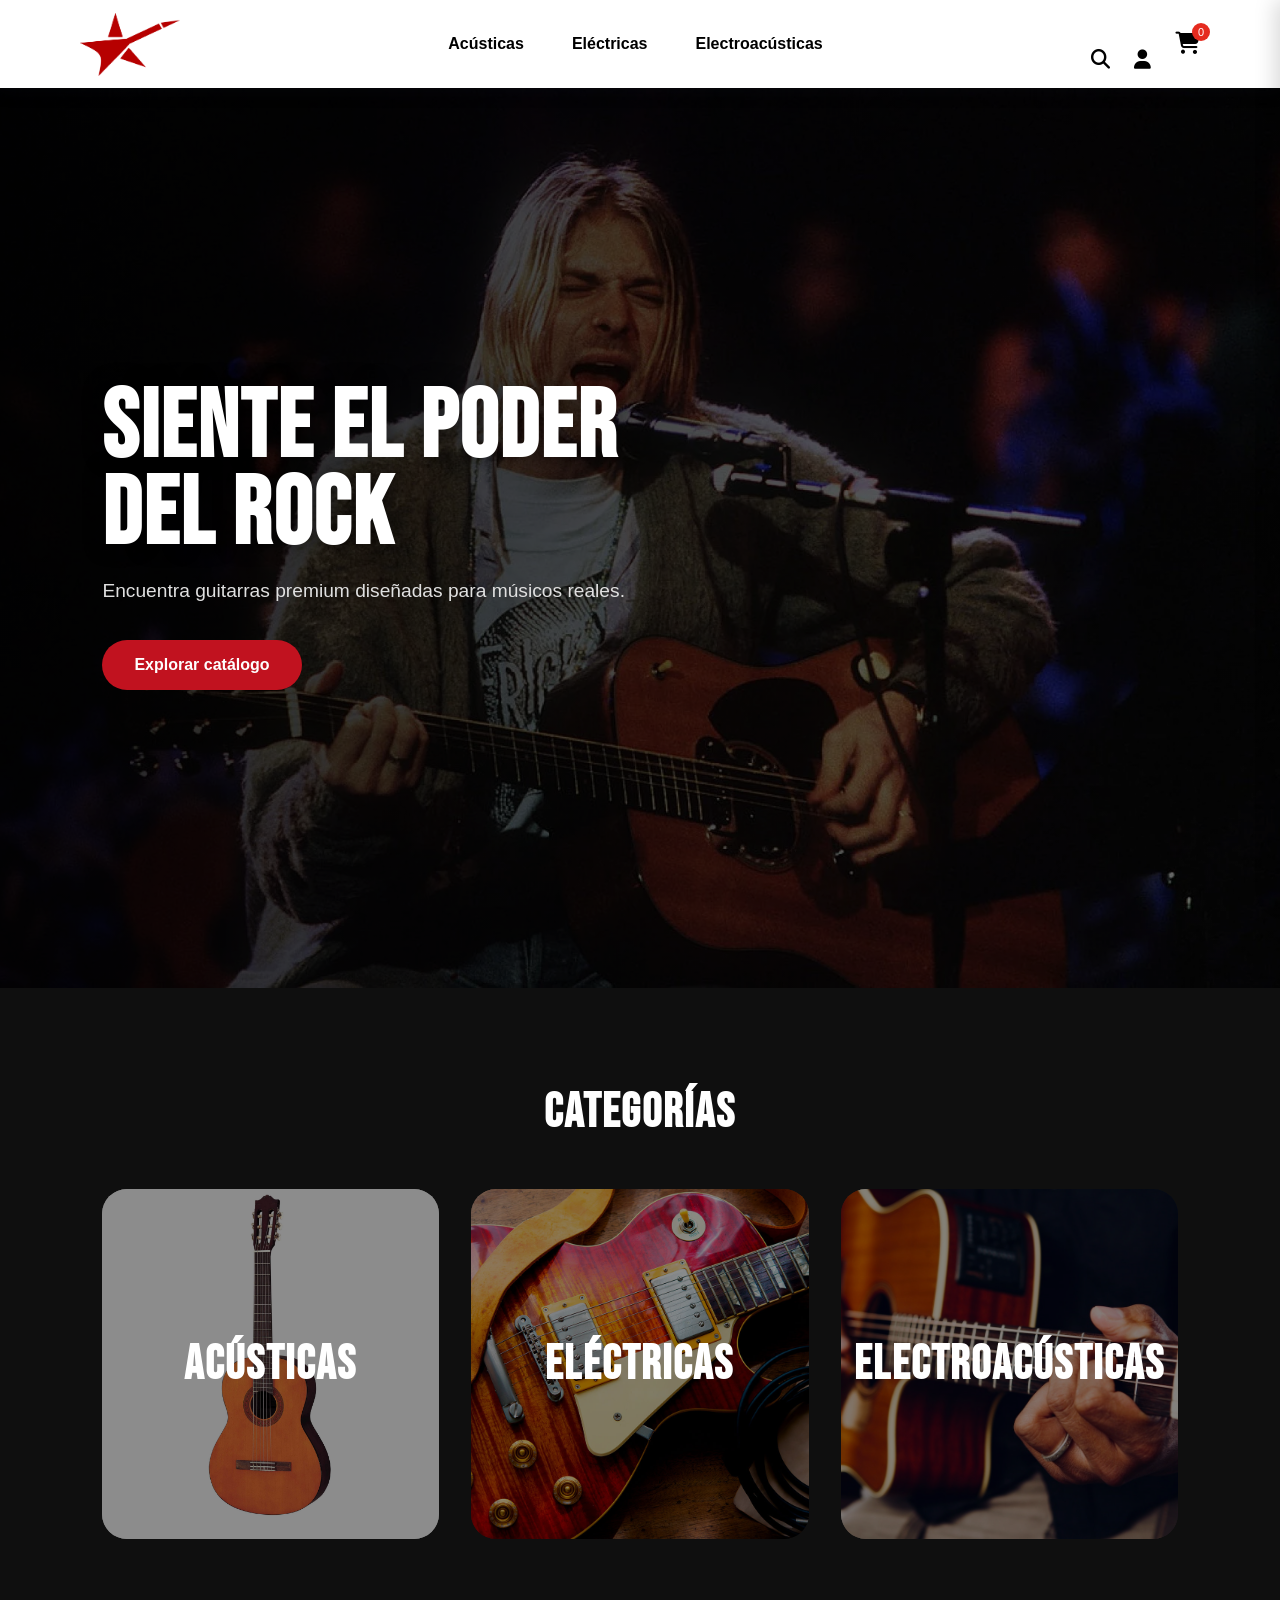
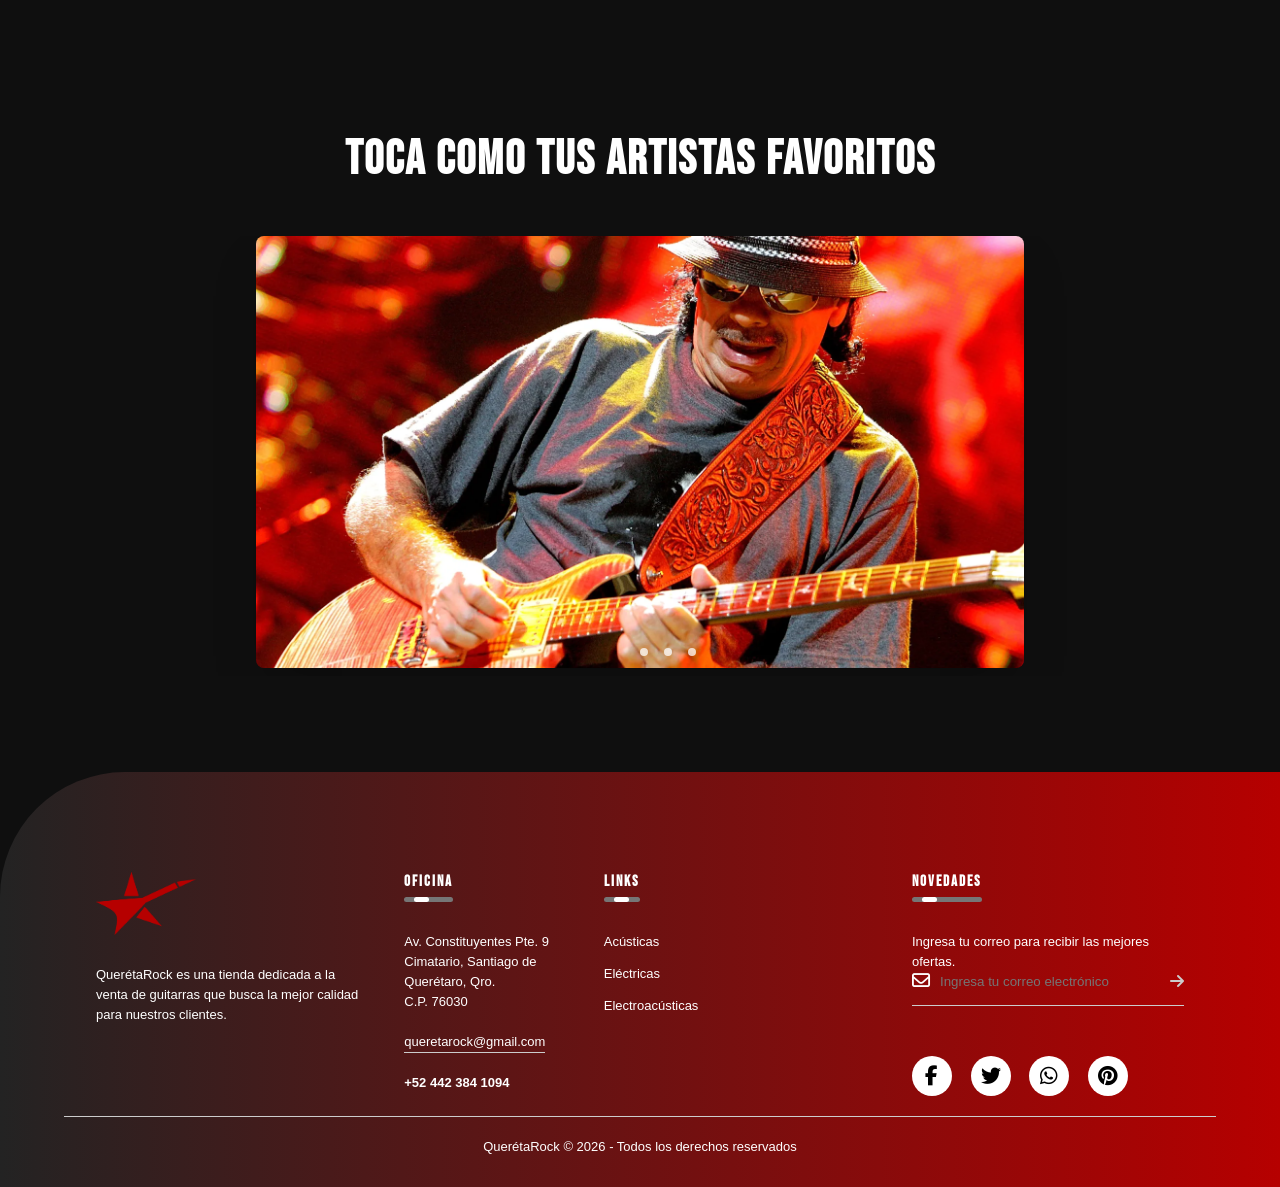
<file: QueretaRock/index.html>
<!DOCTYPE html>
<html lang="es">
<head>
    <meta charset="UTF-8">
    <meta name="viewport" content="width=device-width, initial-scale=1.0">
    <title>QuerétaRock</title>

    <!-- ============== FONTS ============== -->
    <link rel="preconnect" href="https://fonts.googleapis.com">
    <link rel="preconnect" href="https://fonts.gstatic.com" crossorigin>
    <link href="https://fonts.googleapis.com/css2?family=Bebas+Neue&family=Poppins:wght@300;400;500;600;700&display=swap" rel="stylesheet">

    <!-- ============== FONT AWESOME ============== -->
    <link rel="stylesheet" href="https://cdnjs.cloudflare.com/ajax/libs/font-awesome/6.5.1/css/all.min.css">

    <!-- ============== ICON ============== -->
    <link rel="icon" type="image/x-icon" href="assets/img/icons/logo.ico">

    <!-- ============== CSS ============== -->
    <link rel="stylesheet" href="assets/css/main.css">
    <link rel="stylesheet" href="assets/css/pages/nav.css">
    <link rel="stylesheet" href="assets/css/pages/cart.css">
    <link rel="stylesheet" href="assets/css/components/slider.css">
    <link rel="stylesheet" href="assets/css/components/footer.css">
</head>
<body>

    <!-- ============== OVERLAY ============== -->
    <div class="cart-overlay" id="cartOverlay"></div>

    <!-- ============== CART SIDEBAR ============== -->
    <aside class="cart-sidebar" id="cartSidebar">
        <div class="cart-header">
            <h2>Tu Carrito</h2>
            <button id="closeCart" class="close-cart">
                <i class="fa-solid fa-xmark"></i>
            </button>
        </div>

        <div class="cart-content" id="cartContent"></div>

        <div class="cart-summary">
            <div class="summary-row total">
                <span>Total</span>
                <span id="cartTotal">$0 MXN</span>
            </div>
            <p class="shipping-note">Envío calculado al finalizar la compra</p>
        </div>

        <div class="checkout-section">
            <button class="checkout-btn">Pagar Pedido</button>
        </div>
    </aside>

    <!-- ============== HEADER ============== -->
    <header class="header sticky">
        <nav class="nav container">
            <div class="nav__data">
                <a href="#" class="nav__logo">
                    <img class="logo" src="assets/img/icons/logo.png" alt="logo">
                </a>
            </div>

            <!-- NAV MENU -->
            <div class="nav__menu show-menu" id="nav-menu">
                <ul class="nav__list">

                    <li class="dropdown__item">
                        <div class="nav__link">Acústicas</div>
                        <ul class="dropdown__menu">
                            <li class="dropdown__subitem">
                                <div class="dropdown__link">Marcas</div>
                                <ul class="dropdown__submenu">
                                    <li><a href="pages/products.html" class="dropdown__sublink">Fender</a></li>
                                    <li><a href="pages/products.html" class="dropdown__sublink">Epiphone</a></li>
                                    <li><a href="pages/products.html" class="dropdown__sublink">Yamaha</a></li>
                                </ul>
                            </li>
                            <li class="dropdown__subitem">
                                <div class="dropdown__link">Modelo</div>
                                <ul class="dropdown__submenu">
                                    <li><a href="#" class="dropdown__sublink">00 (Grand Concert)</a></li>
                                    <li><a href="#" class="dropdown__sublink">000 (Auditorium)</a></li>
                                    <li><a href="#" class="dropdown__sublink">Grand Performance</a></li>
                                </ul>
                            </li>
                        </ul>
                    </li>

                    <li class="dropdown__item">
                        <div class="nav__link">Eléctricas</div>
                        <ul class="dropdown__menu">
                            <li class="dropdown__subitem">
                                <div class="dropdown__link">Marcas</div>
                                <ul class="dropdown__submenu">
                                    <li><a href="pages/products.html" class="dropdown__sublink">Fender</a></li>
                                    <li><a href="pages/products.html" class="dropdown__sublink">Gibson</a></li>
                                    <li><a href="pages/products.html" class="dropdown__sublink">Jackson</a></li>
                                </ul>
                            </li>
                            <li class="dropdown__subitem">
                                <div class="dropdown__link">Modelo</div>
                                <ul class="dropdown__submenu">
                                    <li><a href="#" class="dropdown__sublink">Flying V</a></li>
                                    <li><a href="#" class="dropdown__sublink">Les Paul</a></li>
                                    <li><a href="#" class="dropdown__sublink">Stratocaster</a></li>
                                </ul>
                            </li>
                        </ul>
                    </li>

                    <li class="dropdown__item">
                        <div class="nav__link">Electroacústicas</div>
                        <ul class="dropdown__menu">
                            <li class="dropdown__subitem">
                                <div class="dropdown__link">Marcas</div>
                                <ul class="dropdown__submenu">
                                    <li><a href="pages/products.html" class="dropdown__sublink">Ibanez</a></li>
                                    <li><a href="pages/products.html" class="dropdown__sublink">Martin</a></li>
                                    <li><a href="pages/products.html" class="dropdown__sublink">Yamaha</a></li>
                                </ul>
                            </li>
                            <li class="dropdown__subitem">
                                <div class="dropdown__link">Modelo</div>
                                <ul class="dropdown__submenu">
                                    <li><a href="#" class="dropdown__sublink">Dreadnought</a></li>
                                    <li><a href="#" class="dropdown__sublink">Jumbo</a></li>
                                    <li><a href="#" class="dropdown__sublink">Parlour</a></li>
                                </ul>
                            </li>
                        </ul>
                    </li>

                </ul>
            </div>

            <!-- NAV ICONS -->
            <div class="nav-icons">
                <i class="fas fa-search"></i>
                <a href="pages/user.html" id="userLink">
                    <i class="fas fa-user"></i>
                </a>
                <button id="cartButton" class="cart-btn">
                    <i class="fas fa-shopping-cart"></i>
                    <span class="cart-count" id="cartCount">0</span>
                </button>
            </div>
        </nav>
    </header>

    <!-- ============== HERO ============== -->
    <section class="hero">
        <div class="hero-overlay"></div>
        <div class="hero-content">
            <h2>Siente el poder del Rock</h2>
            <p>Encuentra guitarras premium diseñadas para músicos reales.</p>
            <a href="pages/products.html">
                <button class="hero-btn">Explorar catálogo</button>
            </a>
        </div>
    </section>

    <!-- ============== CATEGORÍAS ============== -->
    <section class="categories">
        <h2 class="section-title">Categorías</h2>
        <div class="categories-container">
            <a href="pages/products.html" class="category-card acoustic">
                <div class="category-overlay"></div>
                <h3>Acústicas</h3>
            </a>
            <a href="pages/products.html" class="category-card electric">
                <div class="category-overlay"></div>
                <h3>Eléctricas</h3>
            </a>
            <a href="pages/products.html" class="category-card electro">
                <div class="category-overlay"></div>
                <h3>Electroacústicas</h3>
            </a>
        </div>
    </section>

    <!-- ============== ARTISTAS ============== -->
    <section class="featured-products">
        <h2 class="section-title">TOCA COMO TUS ARTISTAS FAVORITOS</h2>
        <section class="slider__container">
            <div class="slider__wrapper">
                <div class="slider">
                    <img id="slide-1" src="assets/img/categories/santana.webp" alt="Santana">
                    <img id="slide-2" src="assets/img/categories/manu.webp" alt="Manu Chao">
                    <img id="slide-3" src="assets/img/categories/juanes.webp" alt="Juanes">
                </div>
                <div class="slider__nav">
                    <a href="#slide-1"></a>
                    <a href="#slide-2"></a>
                    <a href="#slide-3"></a>
                </div>
            </div>
        </section>
    </section>

    <!-- ============== FOOTER ============== -->
    <footer>
        <div class="row">
            <div class="col">
                <img class="logo" src="assets/img/icons/logo.png" alt="logo">
                <p>QuerétaRock es una tienda dedicada a la venta de guitarras que busca
                    la mejor calidad para nuestros clientes.</p>
            </div>
            <div class="col">
                <h3>Oficina <div class="underline"><span></span></div></h3>
                <p>Av. Constituyentes Pte. 9</p>
                <p>Cimatario, Santiago de Querétaro, Qro.</p>
                <p>C.P. 76030</p>
                <p class="email-id">queretarock@gmail.com</p>
                <h4>+52 442 384 1094</h4>
            </div>
            <div class="col">
                <h3>Links <div class="underline"><span></span></div></h3>
                <ul>
                    <li class="footer-list"><a href="pages/products.html">Acústicas</a></li>
                    <li class="footer-list"><a href="pages/products.html">Eléctricas</a></li>
                    <li class="footer-list"><a href="pages/products.html">Electroacústicas</a></li>
                </ul>
            </div>
            <div class="col">
                <h3>Novedades <div class="underline"><span></span></div></h3>
                <p>Ingresa tu correo para recibir las mejores ofertas.</p>
                <form>
                    <i class="far fa-envelope"></i>
                    <input type="email" placeholder="Ingresa tu correo electrónico" required>
                    <button type="submit"><i class="fas fa-arrow-right"></i></button>
                </form>
                <div class="social-icons">
                    <i class="fab fa-facebook-f"></i>
                    <i class="fab fa-twitter"></i>
                    <i class="fab fa-whatsapp"></i>
                    <i class="fab fa-pinterest"></i>
                </div>
            </div>
        </div>
        <hr>
        <p class="copyright">QuerétaRock © 2026 - Todos los derechos reservados</p>
    </footer>

    <!-- ============== JAVASCRIPT ============== -->
    <script type="module" src="assets/js/main.js"></script>

</body>
</html>
</file>
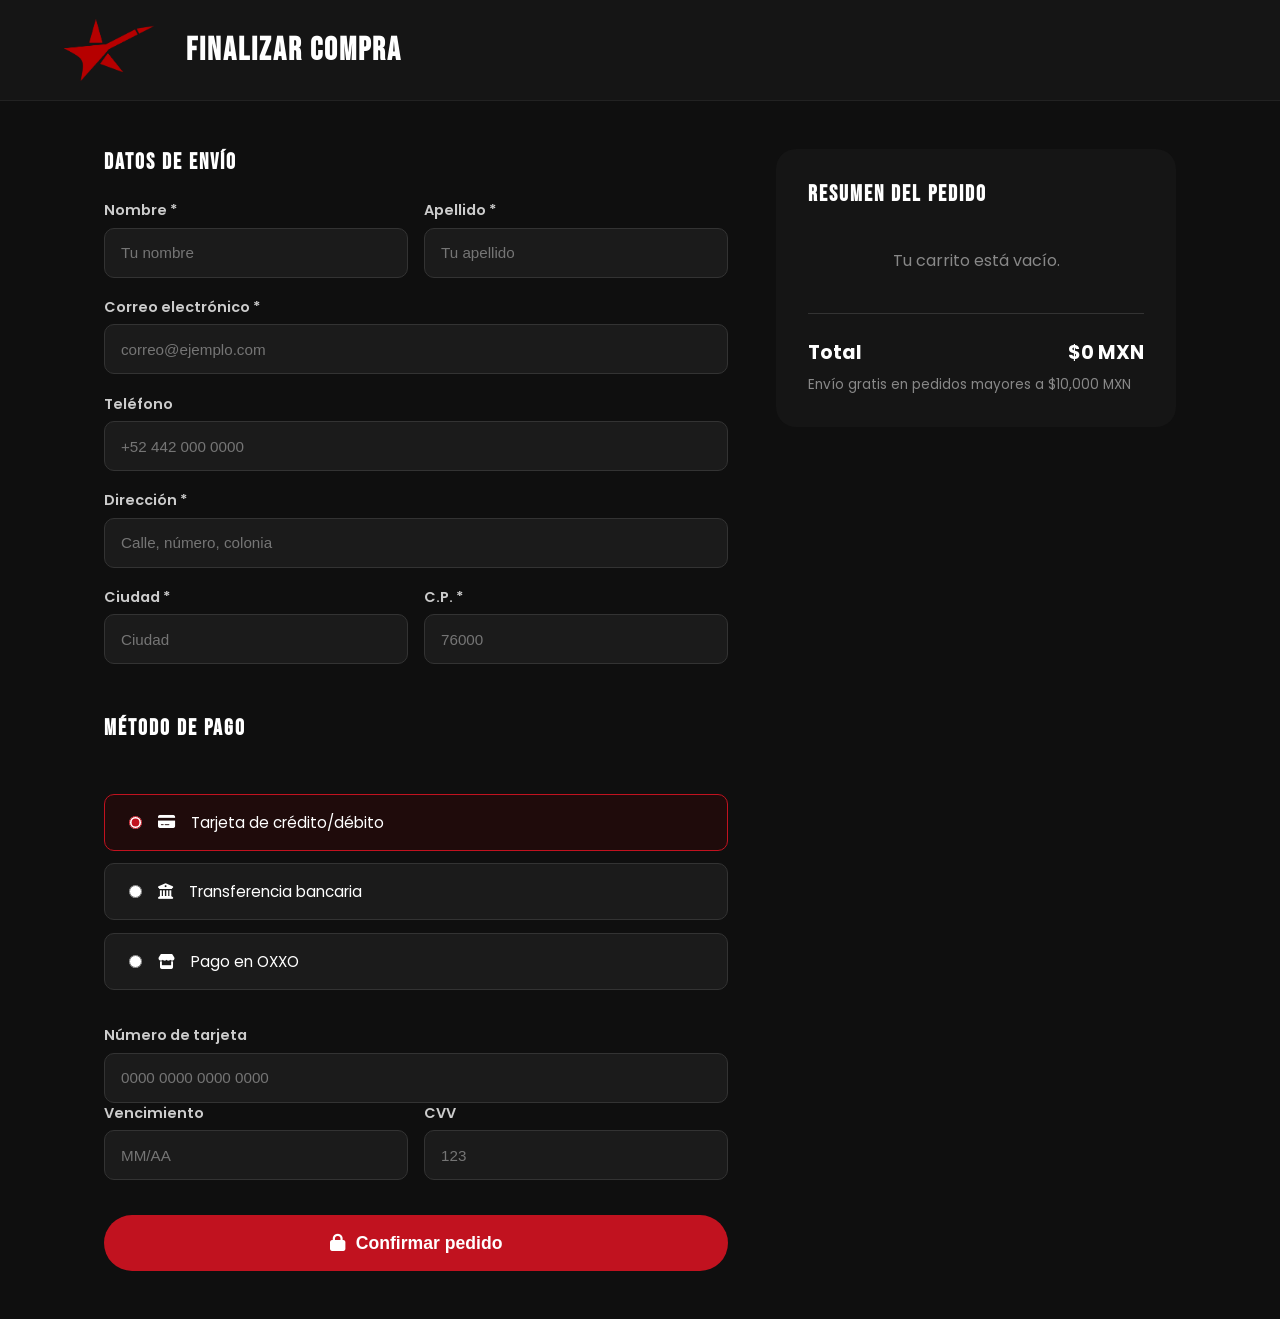
<file: QueretaRock/pages/checkout.html>
<!DOCTYPE html>
<html lang="es">
<head>
    <meta charset="UTF-8">
    <meta name="viewport" content="width=device-width, initial-scale=1.0">
    <title>Checkout | QueretaRock</title>
    <link rel="preconnect" href="https://fonts.googleapis.com">
    <link rel="preconnect" href="https://fonts.gstatic.com" crossorigin>
    <link href="https://fonts.googleapis.com/css2?family=Bebas+Neue&family=Poppins:wght@300;400;500;600;700&display=swap" rel="stylesheet">
    <link rel="stylesheet" href="https://cdnjs.cloudflare.com/ajax/libs/font-awesome/6.5.1/css/all.min.css">
    <link rel="icon" type="image/x-icon" href="../assets/img/icons/logo.ico">
    <link rel="stylesheet" href="../assets/css/main.css">
    <link rel="stylesheet" href="../assets/css/pages/checkout.css">
</head>
<body>

    <header class="checkout-header">
        <a href="../index.html">
            <img src="../assets/img/icons/logo.png" alt="logo" style="width:90px;">
        </a>
        <h1>Finalizar Compra</h1>
    </header>

    <main class="checkout-page">

        <!-- ── FORMULARIO ── -->
        <section class="checkout-form-section">
            <h2>Datos de envío</h2>
            <form id="checkoutForm" class="checkout-form">

                <div class="form-row">
                    <div class="form-group">
                        <label>Nombre *</label>
                        <input type="text" id="chkNombre" placeholder="Tu nombre" required>
                    </div>
                    <div class="form-group">
                        <label>Apellido *</label>
                        <input type="text" id="chkApellido" placeholder="Tu apellido" required>
                    </div>
                </div>

                <div class="form-group">
                    <label>Correo electrónico *</label>
                    <input type="email" id="chkEmail" placeholder="correo@ejemplo.com" required>
                </div>

                <div class="form-group">
                    <label>Teléfono</label>
                    <input type="tel" id="chkTelefono" placeholder="+52 442 000 0000">
                </div>

                <div class="form-group">
                    <label>Dirección *</label>
                    <input type="text" id="chkDireccion" placeholder="Calle, número, colonia" required>
                </div>

                <div class="form-row">
                    <div class="form-group">
                        <label>Ciudad *</label>
                        <input type="text" id="chkCiudad" placeholder="Ciudad" required>
                    </div>
                    <div class="form-group">
                        <label>C.P. *</label>
                        <input type="text" id="chkCP" placeholder="76000" required>
                    </div>
                </div>

                <h2 style="margin-top:2rem;">Método de pago</h2>

                <div class="payment-methods">
                    <label class="payment-option">
                        <input type="radio" name="payment" value="card" checked>
                        <i class="fas fa-credit-card"></i> Tarjeta de crédito/débito
                    </label>
                    <label class="payment-option">
                        <input type="radio" name="payment" value="transfer">
                        <i class="fas fa-university"></i> Transferencia bancaria
                    </label>
                    <label class="payment-option">
                        <input type="radio" name="payment" value="oxxo">
                        <i class="fas fa-store"></i> Pago en OXXO
                    </label>
                </div>

                <div id="cardFields">
                    <div class="form-group">
                        <label>Número de tarjeta</label>
                        <input type="text" id="chkCard" placeholder="0000 0000 0000 0000" maxlength="19">
                    </div>
                    <div class="form-row">
                        <div class="form-group">
                            <label>Vencimiento</label>
                            <input type="text" id="chkExp" placeholder="MM/AA" maxlength="5">
                        </div>
                        <div class="form-group">
                            <label>CVV</label>
                            <input type="text" id="chkCVV" placeholder="123" maxlength="4">
                        </div>
                    </div>
                </div>

                <button type="submit" class="place-order-btn">
                    <i class="fas fa-lock"></i> Confirmar pedido
                </button>

            </form>
        </section>

        <!-- ── RESUMEN ── -->
        <aside class="checkout-summary">
            <h2>Resumen del pedido</h2>
            <div id="summaryItems"></div>
            <div class="summary-divider"></div>
            <div class="summary-total-row">
                <span>Total</span>
                <span id="summaryTotal">$0 MXN</span>
            </div>
            <p style="color:#888;font-size:.85rem;margin-top:.5rem;">
                Envío gratis en pedidos mayores a $10,000 MXN
            </p>
        </aside>

    </main>

    <!-- ── MODAL ÉXITO ── -->
    <div class="success-modal" id="successModal">
        <div class="success-card">
            <i class="fas fa-check-circle"></i>
            <h2>¡Pedido confirmado!</h2>
            <p>Recibirás un correo con los detalles de tu compra.</p>
            <a href="../index.html" class="back-home-btn">Volver al inicio</a>
        </div>
    </div>

    <script src="../assets/js/modules/checkout.js"></script>
</body>
</html>
</file>
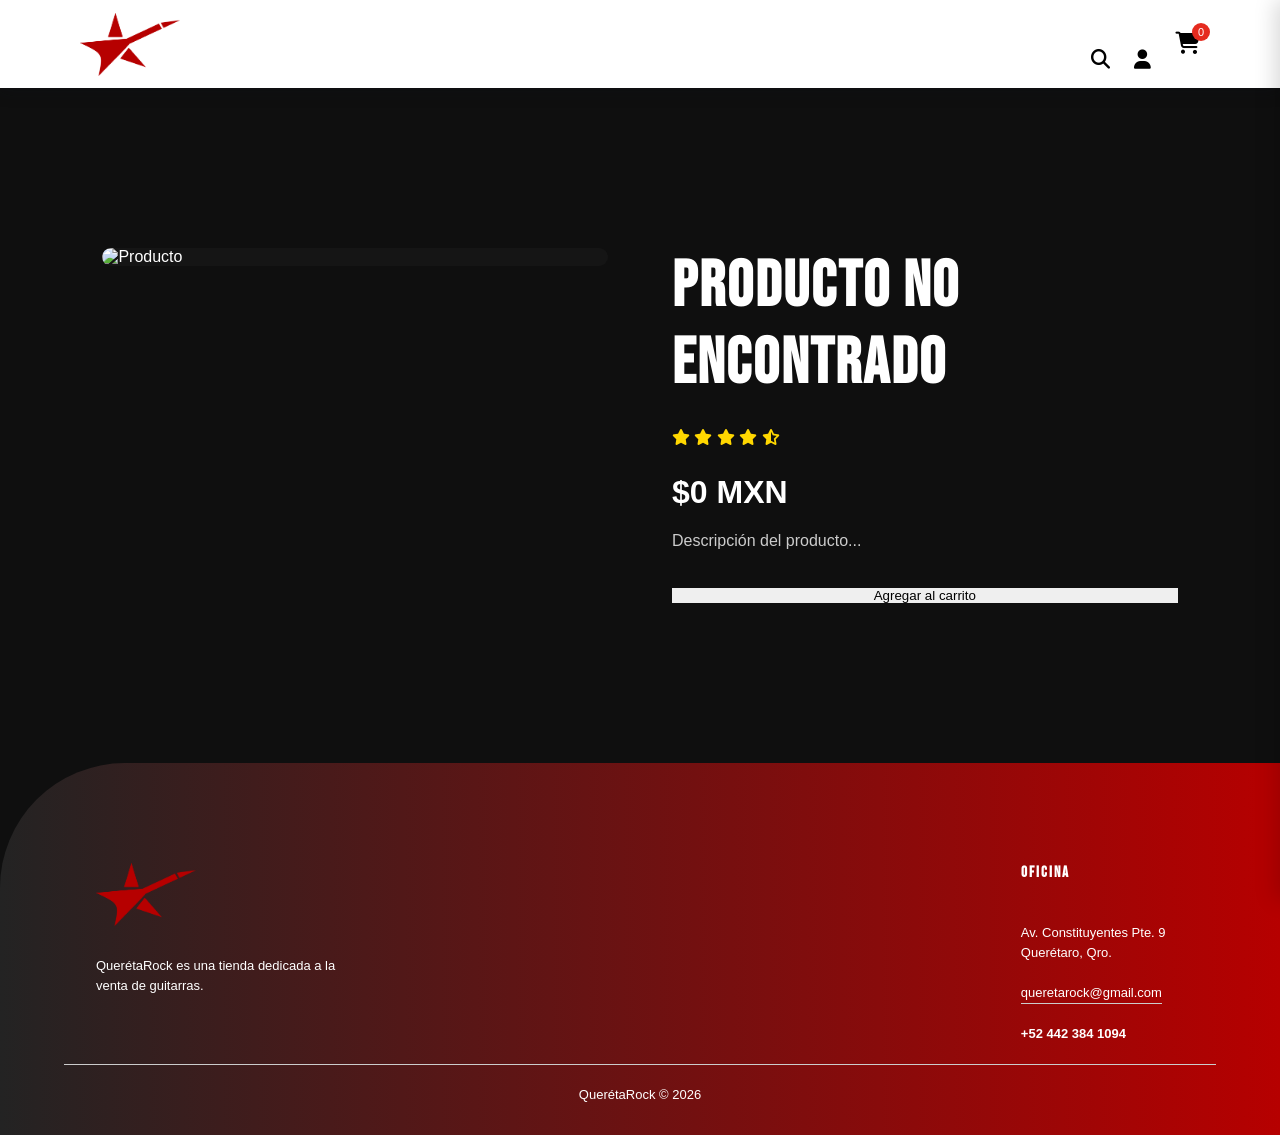
<file: QueretaRock/pages/product.html>
<!DOCTYPE html>
<html lang="es">
<head>

    <meta charset="UTF-8">

    <meta name="viewport"
    content="width=device-width, initial-scale=1.0">

    <title>
        Producto | QueretaRock
    </title>

    <!-- ============== FONTS ============== -->

    <link rel="preconnect"
    href="https://fonts.googleapis.com">

    <link rel="preconnect"
    href="https://fonts.gstatic.com"
    crossorigin>

    <link href="https://fonts.googleapis.com/css2?family=Bebas+Neue&family=Poppins:wght@300;400;500;600;700&display=swap"
    rel="stylesheet">

    <!-- ============== FONT AWESOME ============== -->

    <link rel="stylesheet"
    href="https://cdnjs.cloudflare.com/ajax/libs/font-awesome/6.5.1/css/all.min.css">

    <!-- ============== ICON ============== -->

    <link rel="icon"
    type="image/x-icon"
    href="../assets/img/icons/logo.ico">

    <!-- ============== CSS ============== -->

    <link rel="stylesheet"
    href="../assets/css/main.css">

    <link rel="stylesheet"
    href="../assets/css/components/buttons.css">

    <link rel="stylesheet"
    href="../assets/css/pages/nav.css">

    <link rel="stylesheet"
    href="../assets/css/pages/cart.css">

    <link rel="stylesheet"
    href="../assets/css/components/footer.css">

</head>

<body>

    <!-- ============== OVERLAY ============== -->

    <div class="cart-overlay"
    id="cartOverlay"></div>

    <!-- ============== CART SIDEBAR ============== -->

    <aside class="cart-sidebar"
    id="cartSidebar">

        <div class="cart-header">

            <h2>
                Tu Carrito
            </h2>

            <button id="closeCart"
            class="close-cart">

                <i class="fa-solid fa-xmark"></i>

            </button>

        </div>

        <!-- ============== CARRITO DINÁMICO ============== -->

        <div class="cart-content"
        id="cartContent">

        </div>

        <!-- ============== SUMMARY ============== -->

        <div class="cart-summary">

            <div class="summary-row">

                <span>
                    Total
                </span>

                <span id="cartTotal">
                    $0 MXN
                </span>

            </div>

        </div>

        <!-- ============== CHECKOUT ============== -->

        <div class="checkout-section">

            <button class="checkout-btn">
                Pagar Pedido
            </button>

        </div>

    </aside>

    <!-- ============== HEADER ============== -->

    <header class="header sticky">

        <nav class="nav container">

            <div class="nav__data">

                <a href="../index.html"
                class="nav__logo">

                    <img class="logo"
                    src="../assets/img/icons/logo.png"
                    alt="logo">

                </a>

            </div>

            <!-- ============== NAV ICONS ============== -->

            <div class="nav-icons">

                <i class="fas fa-search"></i>

                <a href="login.html">

                    <i class="fas fa-user"></i>

                </a>

                <button id="cartButton"
                class="cart-btn">

                    <i class="fas fa-shopping-cart"></i>

                    <span class="cart-count"
                    id="cartCount">
                        0
                    </span>

                </button>

            </div>

        </nav>

    </header>

    <!-- ============== PRODUCT DETAIL ============== -->

    <section class="product-detail">

        <div class="product-image">

            <img id="productImage"
            alt="Producto">

        </div>

        <div class="product-info-detail">

            <h1 id="productName">
                Cargando producto...
            </h1>

            <div class="rating">

                <i class="fas fa-star"></i>

                <i class="fas fa-star"></i>

                <i class="fas fa-star"></i>

                <i class="fas fa-star"></i>

                <i class="fas fa-star-half-alt"></i>

            </div>

            <p class="detail-price"
            id="productPrice">

                $0 MXN

            </p>

            <p class="product-description"
            id="productDescription">

                Descripción del producto...

            </p>

            <button id="addToCartBtn">

                Agregar al carrito

            </button>

        </div>

    </section>

    <!-- ============== FOOTER ============== -->

    <footer>

        <div class="row">

            <div class="col">

                <img class="logo"
                src="../assets/img/icons/logo.png"
                alt="logo">

                <p>

                    QuerétaRock es una tienda dedicada
                    a la venta de guitarras.

                </p>

            </div>

            <div class="col">

                <h3>
                    Oficina
                </h3>

                <p>
                    Av. Constituyentes Pte. 9
                </p>

                <p>
                    Querétaro, Qro.
                </p>

                <p class="email-id">
                    queretarock@gmail.com
                </p>

                <h4>
                    +52 442 384 1094
                </h4>

            </div>

        </div>

        <hr>

        <p class="copyright">

            QuerétaRock © 2026

        </p>

    </footer>

    <!-- ============== JAVASCRIPT ============== -->

<script type="module"
src="../assets/js/main.js">
</script>

    <script type="module"
    src="../assets/js/modules/product-detail.js">
    </script>

</body>

</html>
</file>
<file: QueretaRock/assets/css/main.css>
@import url('./global/variables.css');
@import url('./global/reset.css');
@import url('./global/typography.css');

@import url('./components/navbar.css');
@import url('./components/hero.css');
@import url('./components/buttons.css');
@import url('./components/cards.css');
@import url('./pages/products-page.css');
@import url('./pages/product-detail.css');
</file>
<file: QueretaRock/assets/css/pages/nav.css>
/* ============== GOOGLE FONTS ============== */
@import url("https://fonts.googleapis.com/css2?family=Montserrat:ital,wght@0,100..900;1,100..900&display=swap");

/* ============== VARIABLE CSS ============== */
:root{
    --header-height: 3.5rem;
    --black-color: #000;
    --white-color: #fff;
    --white-color-light: hsl(0, 0%, 100%);
    --white-color-lighten: hsl(0, 0%, 94%);
    --body-color: #0f0f0f;
    --body-font: "Monserrat", sans-serif;
    --normal-font-size: .938rem;
    --font-regular: 400;
    --font-semi-bold: 600;
    --z-tooltip: 10;
    --z-fixed: 100;
}

@media screen and (min-width: 1024px) {
    :root {
        --normal-font-size: 1rem;
    }
}

/* ============== BASE ============== */
* {
    box-sizing: border-box;
    padding: 0;
    margin: 0;
}

body {
    font-family: var(--body-font);
    font-size: var(--normal-font-size);
    background-color: var(--body-color);
}

ul { list-style: none; }
a  { text-decoration: none; }

/* ============== REUSABLE ============== */
.container {
    max-width: 1120px;
    margin-inline: 1.5rem;
}

/* ============== HEADER ============== */
.header {
    position: fixed;
    top: 0;
    left: 0;
    width: 100%;
    background-color: var(--white-color);
    box-shadow: 0 2px 16px hsla(220, 32%, 8%, .3);
    z-index: var(--z-fixed);
}

.sticky {
    position: sticky;
    top: 0;
}

/* ============== NAV ============== */
.nav {
    height: var(--header-height);
}

.logo {
    cursor: pointer;
    width: 100px;
    height: 63px;
}

.nav__data {
    height: 100%;
    display: flex;
    justify-content: space-between;
    align-items: center;
}

.nav__logo {
    display: inline-flex;
    column-gap: .25rem;
}

.nav__link {
    color: black;
    background-color: var(--white-color);
    font-weight: var(--font-semi-bold);
    padding: 1.25rem 1.5rem;
    display: flex;
    justify-content: space-between;
    align-items: center;
    transition: background-color .3s;
}

.show-menu {
    opacity: 1;
    top: 3.5rem;
    pointer-events: initial;
}

/* ============== DROPDOWN ============== */
.dropdown__item  { cursor: pointer; }

.dropdown__arrow {
    font-size: 1.25rem;
    font-weight: initial;
    transition: transform .4s;
}

.dropdown__link,
.dropdown__sublink {
    padding: 1.25rem 1.25rem 1.25rem 2.5rem;
    color: var(--black-color);
    background-color: var(--white-color);
    display: flex;
    align-items: center;
    column-gap: .5rem;
    font-weight: var(--font-semi-bold);
    transition: background-color .3s;
}

.dropdown__link i,
.dropdown__sublink i { font-size: 1.25rem; font-weight: initial; }

.dropdown__link:hover,
.dropdown__sublink:hover { background-color: var(--white-color-lighten); }

.dropdown__menu,
.dropdown__submenu {
    max-height: 0;
    overflow: hidden;
    transition: max-height .4s ease-out;
}

.dropdown__item:hover .dropdown__menu,
.dropdown__subitem:hover > .dropdown__submenu {
    max-height: 1000px;
    transition: max-height .4s ease-in;
}

.dropdown__item:hover .dropdown__arrow { transform: rotate(180deg); }

.dropdown__add    { margin-left: auto; }
.dropdown__sublink { background-color: var(--white-color); }

/* ============== NAV ICONS ============== */
/* FIX: se eliminó margin-top: 2rem que desalineaba los íconos */
.nav-icons {
    display: flex;
    gap: 1.5rem;
    align-items: center;
    color: black;
    font-size: 1.2rem;
    cursor: pointer;
}

.nav-icons a { color: black; }
.nav-icons i:hover { color: #c1121f; }

/* ============== BREAKPOINTS ============== */
@media screen and (min-width: 1118px) {
    .container { margin-inline: auto; }

    .nav {
        height: calc(var(--header-height) + 2rem);
        display: flex;
        justify-content: space-between;
    }
    .nav__toggle { display: none; }
    .nav__list {
        height: 100%;
        display: flex;
        column-gap: 3rem;
    }
    .nav__link {
        height: 100%;
        padding: 0;
        justify-content: initial;
        column-gap: .25rem;
    }
    .nav__link:hover { background-color: transparent; }

    .dropdown__item,
    .dropdown__subitem { position: relative; }

    .dropdown__menu,
    .dropdown__submenu {
        max-height: initial;
        overflow: initial;
        position: absolute;
        left: 0;
        top: 6rem;
        opacity: 0;
        pointer-events: none;
        transition: opacity .3s, top .3s;
    }

    .dropdown__link,
    .dropdown__sublink { padding-inline: 1rem 3.5rem; }

    .dropdown__subitem .dropdown__link { padding-inline: 1rem; }

    .dropdown__submenu {
        position: absolute;
        left: 100%;
        top: .5rem;
    }

    .dropdown__item:hover .dropdown__menu {
        opacity: 1;
        top: 5.5rem;
        pointer-events: initial;
        transition: top .3s;
    }

    .dropdown__subitem:hover .dropdown__submenu {
        opacity: 1;
        top: 0;
        pointer-events: initial;
        transition: top .3s;
    }
}
</file>
<file: QueretaRock/assets/css/pages/cart.css>
.cart-btn {
    position: relative;
    background: none;
    border: none;
    cursor: pointer;
    font-size: 22px;
    color: #000;
    margin-bottom: 2rem;
}

.cart-count {
    position: absolute;
    top: -8px;
    right: -10px;
    width: 18px;
    height: 18px;
    border-radius: 50%;
    background: #e52b1f;
    color: #fff;
    font-size:11px;
    display: flex;
    align-items: center;
    justify-content: center;
}

.cart-overlay {
    position: fixed;
    inset: 0;
    background: rgba(0,0,0,.4);
    opacity: 0;
    visibility: hidden;
    transition: .3s;
    z-index: 998;
}

.cart-overlay.active {
    opacity: 1;
    visibility: visible;
}

.cart-sidebar {
    position: fixed;
    top: 0;
    right: -550px;
    width: 550px;
    height: 100vh;
    background: #fff;
    display: flex;
    flex-direction: column;
    box-shadow: -5px 0 20px rgba(0,0,0,.15);
    transition: .35s ease;
    z-index :999;
}

.cart-sidebar.active {
    right: 0;
}

.cart-header {
    height: 85px;
    display: flex;
    align-items: center;
    justify-content: center;
    border-bottom: 1px solid #ddd;
    position: relative;
    color:  black;
}

.cart-header h2 {
    font-size: 50px;
    font-weight: 700;
}

.close-cart {
    position: absolute;
    right: 20px;
    width: 42px;
    height: 42px;
    border-radius: 50%;
    border: 1px solid #111;
    background: white;
    cursor: pointer;
    font-size: 18px;
}

.cart-content {
    flex: 1;
    overflow-y: auto;
}

.cart-item {
    display: flex;
    gap: 20px;
    padding: 30px;
    border-bottom: 1px solid #ddd;
}

.cart-item img {
    width: 170px;
    height: 170px;
    object-fit: contain;
    background: #f4f4f4;
    border-radius: 10px;
}

.item-details {
    flex: 1;
}

.item-details h3 {
    font-size: 17px;
    line-height: 1.3;
    margin-bottom: 15px;
}

.item-price {
    font-size: 18px;
    margin-bottom: 25px;
}

.quantity-controls {
    display: flex;
    align-items: center;
    gap: 0;
}

.quantity-controls button {
    width: 40px;
    height: 40px;
    border: 1px solid #ccc;
    background: #fff;
    cursor: pointer;
    font-size: 20px;
}

.quantity-controls span {
    width: 40px;
    height: 40px;
    border-top: 1px solid #ccc;
    border-bottom: 1px solid #ccc;
    display: flex;
    align-items: center;
    justify-content: center;
}

.delete-btn {
    margin-left: 15px !important;
    border: none !important;
    width: 40px !important;
    height: 40px !important;
    border-radius: 50%;
    background: #f1f1f1 !important;
}

.cart-summary {
    padding: 25px 30px;
    color: #000;
    border-top: 1px solid #ddd;
}

.summary-row {
    display: flex;
    justify-content: space-between;
    margin-bottom: 20px;
    font-size: 18px;
}

.total {
    font-size: 22px;
    font-weight: 700;
}

.shipping-note{
    margin-bottom: 25px;
}

.checkout-section {
    padding: 20px 30px 30px;
    border-top: 1px solid #fff;
}

.checkout-btn {
    width: 100%;
    height: 56px;
    border: none;
    border-radius: 40px;
    background: #0b0b12;
    color: white;
    font-size: 20px;
    font-weight: 600;
    cursor: pointer;
    margin-bottom: 15px;
}

.payment-icons {
    display: flex;
    flex-wrap: wrap;
    gap: 10px;
    justify-content: center;
}

.payment-icons img {
    height: 26px;
}
</file>
<file: QueretaRock/assets/css/components/slider.css>
/* ============== SLIDER ============== */
.slider__container {
    overflow: hidden;
}

.slider__wrapper {
    position: relative;
    max-width: 48rem;
    margin: 0 auto;
}

.slider {
    display: flex;
    aspect-ratio: 16 / 9;
    overflow-x: hidden;
    scroll-snap-type: x mandatory;
    scroll-behavior: smooth;
    box-shadow: 0 1.5rem 3rem -0.75rem hsla(0, 0%, 0%, 0.25);
    border-radius: 0.5rem;
}

.slider img {
    flex: 1 0 100%;
    scroll-snap-align: start;
    object-fit: cover;
}

.slider__nav {
    display: flex;
    column-gap: 1rem;
    position: relative;
    bottom: 1.25rem;
    left: 50%;
    transition: translateX(-50%);
    z-index: 1;
}

.slider__nav a {
    width: 0.5rem;
    height: 0.5rem;
    border-radius: 50%;
    background-color: var(--white-color);
    opacity: 0.75;
    transition: opacity ease 250ms;
}

.slider__nav a:hover {
    opacity: 1;
}
</file>
<file: QueretaRock/assets/css/components/footer.css>
footer {
    width: 100%;
    position: absolute;
    background: linear-gradient(to right, #232323, #b60000);
    color: #fff;
    padding: 100px 0 30px;
    border-top-left-radius: 125px;
    font-size: 13px;
    line-height: 20px; 
    grid-template-rows: auto 1fr auto;
}

.row {
    width: 85%;
    margin: auto;
    display: flex;
    flex-wrap: wrap;
    align-items: flex-start;
    justify-content: space-between;
}

.col {
    flex-basis: 25%;
    padding: 0px;
}

.col:nth-child(2) {
    flex-basis: 15%;
}

.col img {
    margin-bottom: 30px;
}

.col h3 {
    width: fit-content;
    margin-bottom: 40px;
    position: relative;
}

.email-id {
    width: fit-content;
    border-bottom: 1px solid #ccc;
    margin: 20px 0;
}

.footer-list {
    list-style: none;
    margin-bottom: 12px;
}

.footer-list a {
    text-decoration: none;
    color: #fff;
}

form {
    padding-bottom: 15px;
    display: flex;
    align-items: center;
    justify-content: space-between;
    border-bottom: 1px solid #ccc;
    margin-bottom: 50px;
}

form .far {
    font-size: 18px;
    margin-right: 10px;
}

form input {
    width: 100%;
    background: transparent;
    color: #ccc;
    border: 0;
    outline: none;
}

form button {
    background: transparent;
    border: 0;
    outline: none;
    cursor: pointer;
}

form button .fas {
    font-size: 16px;
    color: #ccc;
}

.social-icons .fab {
    width: 40px;
    height: 40px;
    border-radius: 50%;
    text-align: center;
    line-height: 40px;
    font-size: 20px;
    color: #000;
    background: #fff;
    margin-right: 15px;
    cursor: pointer;
}

hr {
    width: 90%;
    border: 0;
    border-bottom: 1px solid #ccc;
    margin: 20px auto;
}

.copyright {
    text-align: center;
}

.underline {
    width: 100%;
    height: 5px;
    background: #767676;
    border-radius: 3px;
    position: absolute;
    top: 25px;
    left: 0;
    overflow: hidden;
}

.underline span {
    width: 15px;
    height: 100%;
    background: #fff;
    border-radius: 3px;
    position: absolute;
    top: 0;
    left: 10px;
    animation: moving 2s linear infinite;
}

@keyframes moving {
    0% {
        left: -20px;
    }
    100% {
        left: 100%;
    }
}
</file>
<file: QueretaRock/assets/css/pages/checkout.css>
* { margin:0; padding:0; box-sizing:border-box; }
body { font-family:'Poppins',sans-serif; background:#0f0f0f; color:#fff; }

.checkout-header {
    display: flex;
    align-items: center;
    gap: 2rem;
    padding: 1.2rem 5%;
    background: #151515;
    border-bottom: 1px solid #222;
}

.checkout-header h1 {
    font-family: 'Bebas Neue', sans-serif;
    font-size: 2rem;
    letter-spacing: 2px;
}

.checkout-page {
    display: grid;
    grid-template-columns: 1fr 400px;
    gap: 3rem;
    padding: 3rem 5%;
    max-width: 1200px;
    margin: 0 auto;
}

/* FORM */
.checkout-form-section h2 { font-size:1.4rem; margin-bottom:1.5rem; }

.checkout-form { display:flex; flex-direction:column; gap:1.2rem; }

.form-row { display:grid; grid-template-columns:1fr 1fr; gap:1rem; }

.form-group { display:flex; flex-direction:column; gap:.4rem; }

.form-group label { font-size:.9rem; color:#ccc; font-weight:600; }

.form-group input {
    height: 50px;
    background: #1b1b1b;
    border: 1px solid #333;
    border-radius: 10px;
    color: white;
    padding: 0 1rem;
    font-size: .95rem;
    outline: none;
    transition: border .3s;
}

.form-group input:focus { border-color: #c1121f; }

/* PAYMENT */
.payment-methods { display:flex; flex-direction:column; gap:.8rem; margin:.5rem 0 1rem; }

.payment-option {
    display: flex;
    align-items: center;
    gap: 1rem;
    padding: 1rem 1.5rem;
    background: #1b1b1b;
    border: 1px solid #333;
    border-radius: 10px;
    cursor: pointer;
    transition: border .3s;
    font-size: .95rem;
}

.payment-option:has(input:checked) { border-color: #c1121f; background: #1f0b0b; }

.payment-option input { accent-color: #c1121f; }

.place-order-btn {
    margin-top: 1rem;
    height: 56px;
    background: #c1121f;
    color: white;
    border: none;
    border-radius: 30px;
    font-size: 1.1rem;
    font-weight: 700;
    cursor: pointer;
    display: flex;
    align-items: center;
    justify-content: center;
    gap: .7rem;
    transition: .3s;
}

.place-order-btn:hover { background: #e63946; transform: translateY(-2px); }

/* SUMMARY */
.checkout-summary {
    background: #151515;
    border-radius: 20px;
    padding: 2rem;
    height: max-content;
    position: sticky;
    top: 2rem;
}

.checkout-summary h2 { margin-bottom:1.5rem; font-size:1.4rem; }

.summary-item {
    display: flex;
    align-items: center;
    gap: 1rem;
    margin-bottom: 1.2rem;
}

.summary-item img {
    width: 70px;
    height: 70px;
    object-fit: contain;
    background: #222;
    border-radius: 10px;
}

.summary-item-info { flex:1; }
.summary-item-info h4 { font-size:.9rem; line-height:1.3; margin-bottom:.3rem; }
.summary-item-info p  { color:#c1121f; font-weight:700; font-size:.9rem; }
.summary-item-qty     { color:#888; font-size:.85rem; }

.summary-divider { border:none; border-top:1px solid #333; margin:1.5rem 0; }

.summary-total-row {
    display: flex;
    justify-content: space-between;
    font-size: 1.2rem;
    font-weight: 700;
}

/* SUCCESS MODAL */
.success-modal {
    display: none;
    position: fixed;
    inset: 0;
    background: rgba(0,0,0,.8);
    z-index: 9999;
    align-items: center;
    justify-content: center;
}

.success-modal.show { display:flex; }

.success-card {
    background: #151515;
    border-radius: 25px;
    padding: 3rem;
    text-align: center;
    max-width: 420px;
    width: 90%;
}

.success-card i {
    font-size: 4rem;
    color: #4caf50;
    margin-bottom: 1rem;
}

.success-card h2 { margin-bottom:.8rem; }
.success-card p  { color:#aaa; margin-bottom:2rem; }

.back-home-btn {
    display: inline-block;
    padding: 1rem 2.5rem;
    background: #c1121f;
    color: white;
    border-radius: 30px;
    font-weight: 700;
    text-decoration: none;
    transition: .3s;
}

.back-home-btn:hover { background: #e63946; }

@media (max-width: 900px) {
    .checkout-page { grid-template-columns:1fr; }
    .checkout-summary { position:static; }
    .form-row { grid-template-columns:1fr; }
}
</file>
<file: QueretaRock/assets/css/components/buttons.css>
button{

    border:none;
    outline:none;

    cursor:pointer;

    transition:var(--transition);
}

.hero-btn{

    padding:1rem 2rem;

    background:var(--primary);

    color:white;

    border-radius:50px;

    font-size:1rem;
    font-weight:600;
}

.hero-btn:hover{

    transform:translateY(-5px);

    background:#e63946;
}

.product-info button{

    background:linear-gradient(
        45deg,
        var(--primary),
        #e63946
    );

    font-weight:600;
}

.product-info button:hover{

    transform:translateY(-3px);

    box-shadow:
    0 10px 20px rgba(198,40,40,0.4);
}

.product-buttons{

    display:flex;

    gap:1rem;
}

.view-btn{

    flex:1;

    text-align:center;

    background:#222;

    padding:1rem;

    border-radius:12px;

    text-decoration:none;

    color:white;

    transition:.3s;
}

.view-btn:hover{

    background:#333;
}
</file>
